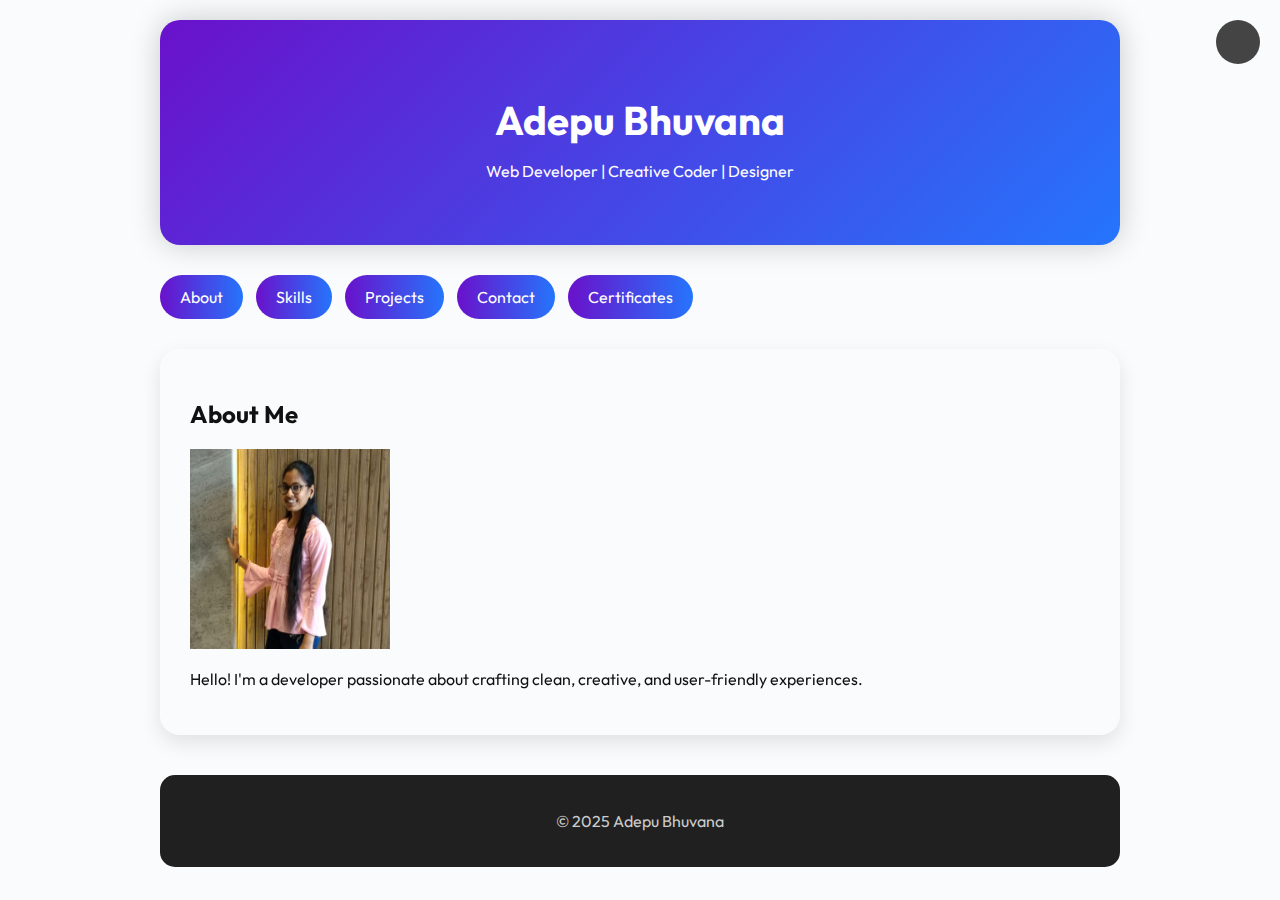
<file: Task2-Portfolio/index.html>
<!DOCTYPE html>
<html lang="en">
<head>
  <meta charset="UTF-8" />
  <meta name="viewport" content="width=device-width, initial-scale=1.0"/>
  <title>My Portfolio</title>
  <link rel="stylesheet" href="style.css"/>
  <link href="https://fonts.googleapis.com/css2?family=Outfit:wght@300;600&display=swap" rel="stylesheet">
</head>
<body>

  <!-- Dark Mode Toggle -->
  <input type="checkbox" id="theme-toggle" />
  <label for="theme-toggle" class="theme-icon" title="Toggle Theme"></label>

  <div class="container">
    <header>
      <h1>Adepu Bhuvana</h1>
      <p>Web Developer | Creative Coder | Designer</p>
    </header>

    <!-- Tab Navigation -->
    <div class="tabs">
      <input type="radio" name="tab" id="tab1" checked>
      <label for="tab1">About</label>

      <input type="radio" name="tab" id="tab2">
      <label for="tab2">Skills</label>

      <input type="radio" name="tab" id="tab3">
      <label for="tab3">Projects</label>

      <input type="radio" name="tab" id="tab4">
      <label for="tab4">Contact</label>

      <input type="radio" name="tab" id="tab5">
      <label for="tab5">Certificates</label>

      <!-- Tab Contents -->
      <div class="tab-content" id="content1">
        <section>
          <h2>About Me</h2>
          <img src="My_photo.jpg" width="200" height="200" alt="My Photo">
          <p>Hello! I'm a developer passionate about crafting clean, creative, and user-friendly experiences.</p>
        </section>
      </div>

      <div class="tab-content" id="content2">
        <section>
          <h2>Skills</h2>
          <ul class="skills">
            <li>HTML5</li><li>CSS3</li><li>JavaScript</li><li>React</li><li>Node.js</li><li>Python</li><li>Java</li>
          </ul>
        </section>
      </div>

      <div class="tab-content" id="content3">
        <section>
          <h2>Projects</h2>
          <div class="card">
            <h3>Project A</h3>
            <img src="porfolio.png" alt="Portfolio">
            <p>A simple Portfolio website using only html.</p>
          </div>
          <div class="card">
            <h3>Project B</h3>
            <img src="To-do list.png" alt="To-Do List">
            <p>An interactive To-Do list web site using HTML, CSS, and JavaScript.</p>
          </div>
        </section>
      </div>

      <div class="tab-content" id="content4">
        <section>
          <h2>Contact</h2>
          <p>Email: ishwarinetha93@gmail.com</p>
          <a href="Resume.pdf" class="btn" download>Download Resume</a>
        </section>
      </div>

      <div class="tab-content" id="content5">
        <section>
          <h2>Certificates</h2>
          <div class="certificates">
            <div class="card">
              <h3>Python Basics</h3>
              <img src="certificate1.png" alt="Python Certificate">
              <p>Issued by Cognitive class, 2025</p>
            </div>
            <div class="card">
              <h3>SQL and Relational Databases</h3>
              <img src="certificate2.png" alt="SQL and Relational Databases Certificate">
              <p>Issued by IBM, 2025</p>
            </div>
            
          </div>
        </section>
      </div>
    </div>

    <!-- Footer -->
    <footer>
      <p>&copy; 2025 Adepu Bhuvana</p>
    </footer>
  </div>
</body>
</html>
</file>
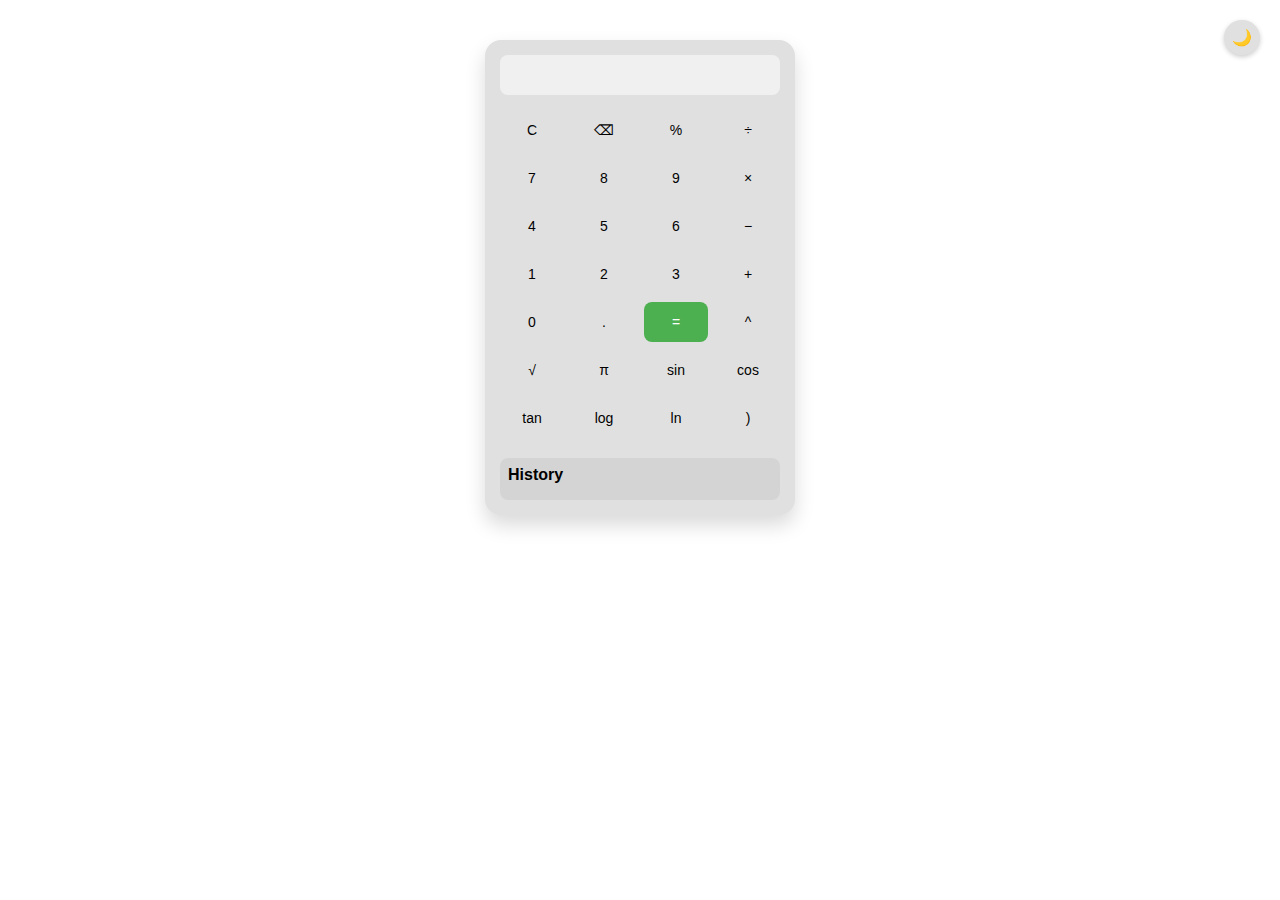
<file: Task3-Calculator/index.html>
<!DOCTYPE html>
<html lang="en">
<head>
  <meta charset="UTF-8" />
  <meta name="viewport" content="width=device-width, initial-scale=1.0"/>
  <title>Calculator</title>
  <link rel="stylesheet" href="style.css"/>
</head>
<body class="light">
  <div class="toggle-theme" onclick="toggleTheme()">🌙</div>

  <div class="calculator">
    <input type="text" id="display" readonly />

    <div class="buttons">
      <button onclick="clearDisplay()">C</button>
      <button onclick="deleteLast()">⌫</button>
      <button onclick="appendValue('%')">%</button>
      <button onclick="appendValue('/')">÷</button>

      <button onclick="appendValue('7')">7</button>
      <button onclick="appendValue('8')">8</button>
      <button onclick="appendValue('9')">9</button>
      <button onclick="appendValue('*')">×</button>

      <button onclick="appendValue('4')">4</button>
      <button onclick="appendValue('5')">5</button>
      <button onclick="appendValue('6')">6</button>
      <button onclick="appendValue('-')">−</button>

      <button onclick="appendValue('1')">1</button>
      <button onclick="appendValue('2')">2</button>
      <button onclick="appendValue('3')">3</button>
      <button onclick="appendValue('+')">+</button>

      <button onclick="appendValue('0')">0</button>
      <button onclick="appendValue('.')">.</button>
      <button onclick="calculateResult()" class="equal">=</button>
      <button onclick="appendValue('**')">^</button>

      <button onclick="appendValue('Math.sqrt(')">√</button>
      <button onclick="appendValue('Math.PI')">π</button>
      <button onclick="appendValue('Math.sin(')">sin</button>
      <button onclick="appendValue('Math.cos(')">cos</button>

      <button onclick="appendValue('Math.tan(')">tan</button>
      <button onclick="appendValue('Math.log10(')">log</button>
      <button onclick="appendValue('Math.log(')">ln</button>
      <button onclick="appendValue(')')">)</button>
    </div>

    <div class="history">
      <h3>History</h3>
      <ul id="historyList"></ul>
    </div>
  </div>

  <script src="script.js"></script>
</body>
</html>
</file>
<file: Task2-Portfolio/style.css>
:root {
  --bg: #f9fbfc;
  --text: #111;
  --primary: #6a11cb;
  --secondary: #2575fc;
  --card-bg: rgba(255, 255, 255, 0.2);
  --footer-bg: #202020;
  --footer-text: #ccc;
}

#theme-toggle:checked ~ .container {
  --bg: #121212;
  --text: #f1f1f1;
  --card-bg: rgba(40, 40, 40, 0.4);
  --footer-bg: #000;
  --footer-text: #888;
}

body {
  margin: 0;
  font-family: 'Outfit', sans-serif;
  background: var(--bg);
  color: var(--text);
  transition: all 0.4s ease-in-out;
}

/* Dark Mode Toggle */
#theme-toggle {
  display: none;
}

.theme-icon {
  position: fixed;
  top: 20px;
  right: 20px;
  width: 44px;
  height: 44px;
  border-radius: 50%;
  background: url('https://img.icons8.com/ios-filled/50/ffffff/moon-symbol.png') no-repeat center;
  background-color: #444;
  background-size: 65%;
  cursor: pointer;
  z-index: 999;
  transition: background 0.3s, background-image 0.4s;
}
#theme-toggle:checked + .theme-icon {
  background-image: url('https://img.icons8.com/ios-filled/50/ffffff/sun--v1.png');
  background-color: #f39c12;
}

.container {
  max-width: 960px;
  margin: auto;
  padding: 20px;
}

/* Header */
header {
  background: linear-gradient(135deg, var(--primary), var(--secondary));
  color: white;
  padding: 3rem 2rem;
  text-align: center;
  border-radius: 20px;
  box-shadow: 0 0 30px rgba(0,0,0,0.2);
}

header h1 {
  font-size: 2.5rem;
  margin-bottom: 0.5rem;
}

/* Tabs */
.tabs {
  margin-top: 30px;
}

.tabs input[type="radio"] {
  display: none;
}

.tabs label {
  display: inline-block;
  padding: 12px 20px;
  background: linear-gradient(to right, var(--primary), var(--secondary));
  color: white;
  border-radius: 25px;
  margin: 0 10px 10px 0;
  cursor: pointer;
  transition: transform 0.2s ease;
}
.tabs label:hover {
  transform: scale(1.05);
}

.tab-content {
  display: none;
  animation: fadeIn 0.5s ease;
  margin-top: 20px;
  background: var(--card-bg);
  backdrop-filter: blur(12px);
  padding: 30px;
  border-radius: 20px;
  box-shadow: 0 8px 20px rgba(0,0,0,0.1);
}

#tab1:checked ~ #content1,
#tab2:checked ~ #content2,
#tab3:checked ~ #content3,
#tab4:checked ~ #content4,
#tab5:checked ~ #content5 {
  display: block;
}

/* Cards & Skills */
.card {
  background: var(--card-bg);
  backdrop-filter: blur(10px);
  padding: 20px;
  margin-bottom: 20px;
  border-radius: 15px;
  transition: transform 0.3s ease;
}
.card:hover {
  transform: translateY(-5px);
}

.card img {
  max-width: 100%;
  border-radius: 10px;
}

.skills {
  display: flex;
  flex-wrap: wrap;
  gap: 10px;
}
.skills li {
  list-style: none;
  padding: 10px 16px;
  background: linear-gradient(to right, #4facfe, #00f2fe);
  color: white;
  border-radius: 30px;
  font-weight: 600;
}

/* Certificates Grid */
.certificates {
  display: grid;
  grid-template-columns: repeat(auto-fit, minmax(260px, 1fr));
  gap: 20px;
  margin-top: 20px;
}

/* Buttons */
.btn {
  display: inline-block;
  margin-top: 15px;
  padding: 10px 18px;
  background: var(--primary);
  color: white;
  border-radius: 30px;
  text-decoration: none;
  transition: background 0.3s;
}
.btn:hover {
  background: var(--secondary);
}

/* Footer */
footer {
  margin-top: 40px;
  text-align: center;
  background: var(--footer-bg);
  color: var(--footer-text);
  padding: 20px;
  border-radius: 15px;
}

/* Animations */
@keyframes fadeIn {
  from { opacity: 0; transform: translateY(20px); }
  to   { opacity: 1; transform: translateY(0); }
}

/* Responsive */
@media (max-width: 600px) {
  header h1 {
    font-size: 2rem;
  }
  .tabs label {
    display: block;
    margin-bottom: 10px;
  }
}
</file>
<file: Task3-Calculator/style.css>
/* Base styling */
body {
  font-family: Arial, sans-serif;
  margin: 0;
  display: flex;
  justify-content: center;
  padding: 40px;
  background-color: var(--bg);
  color: var(--text);
  transition: background 0.3s ease, color 0.3s ease;
}

/* Light and dark theme variables */
:root {
  --bg: #ffffff;
  --text: #000000;
  --btn: #e0e0e0;
  --btn-hover: #d0d0d0;
  --equal: #4CAF50;
}

body.dark {
  --bg: #181818;
  --text: #ffffff;
  --btn: #333;
  --btn-hover: #444;
  --equal: #00c853;
}

/* Toggle theme button */
.toggle-theme {
  position: absolute;
  top: 20px;
  right: 20px;
  background: var(--btn);
  padding: 8px;
  font-size: 16px;
  border-radius: 50%;
  cursor: pointer;
  box-shadow: 0 2px 5px rgba(0, 0, 0, 0.2);
  transition: background 0.3s;
}
.toggle-theme:hover {
  background: var(--btn-hover);
}

/* Calculator box */
.calculator {
  width: 280px;
  padding: 15px;
  background: var(--btn);
  border-radius: 16px;
  box-shadow: 0 10px 20px rgba(0, 0, 0, 0.15);
  transition: background 0.3s;
}

/* Display input */
#display {
  width: 100%;
  height: 40px;
  font-size: 18px;
  text-align: right;
  padding: 8px;
  margin-bottom: 15px;
  border: none;
  background: #f0f0f0;
  border-radius: 8px;
  box-sizing: border-box;
  outline: none;
}

/* Button grid layout */
.buttons {
  display: grid;
  grid-template-columns: repeat(4, 1fr);
  gap: 8px;
}

/* Individual buttons */
button {
  font-size: 14px;
  padding: 12px;
  background: var(--btn);
  color: var(--text);
  border: none;
  border-radius: 8px;
  cursor: pointer;
  transition: background 0.2s ease, transform 0.2s ease;
}

button:hover {
  background: var(--btn-hover);
  transform: scale(1.05);
}

.equal {
  background: var(--equal);
  color: white;
}
.equal:hover {
  background: #43a047;
}

/* History panel */
.history {
  margin-top: 20px;
  max-height: 150px;
  overflow-y: auto;
  background: rgba(0, 0, 0, 0.05);
  border-radius: 8px;
  padding: 8px;
}

.history h3 {
  font-size: 16px;
  margin: 0 0 8px;
}

.history ul {
  list-style: none;
  padding: 0;
  margin: 0;
}

.history li {
  padding: 4px;
  font-size: 13px;
  border-bottom: 1px solid #ccc;
}

/* Scrollbar for history */
.history::-webkit-scrollbar {
  width: 6px;
}
.history::-webkit-scrollbar-thumb {
  background-color: rgba(100, 100, 100, 0.4);
  border-radius: 4px;
}
</file>
